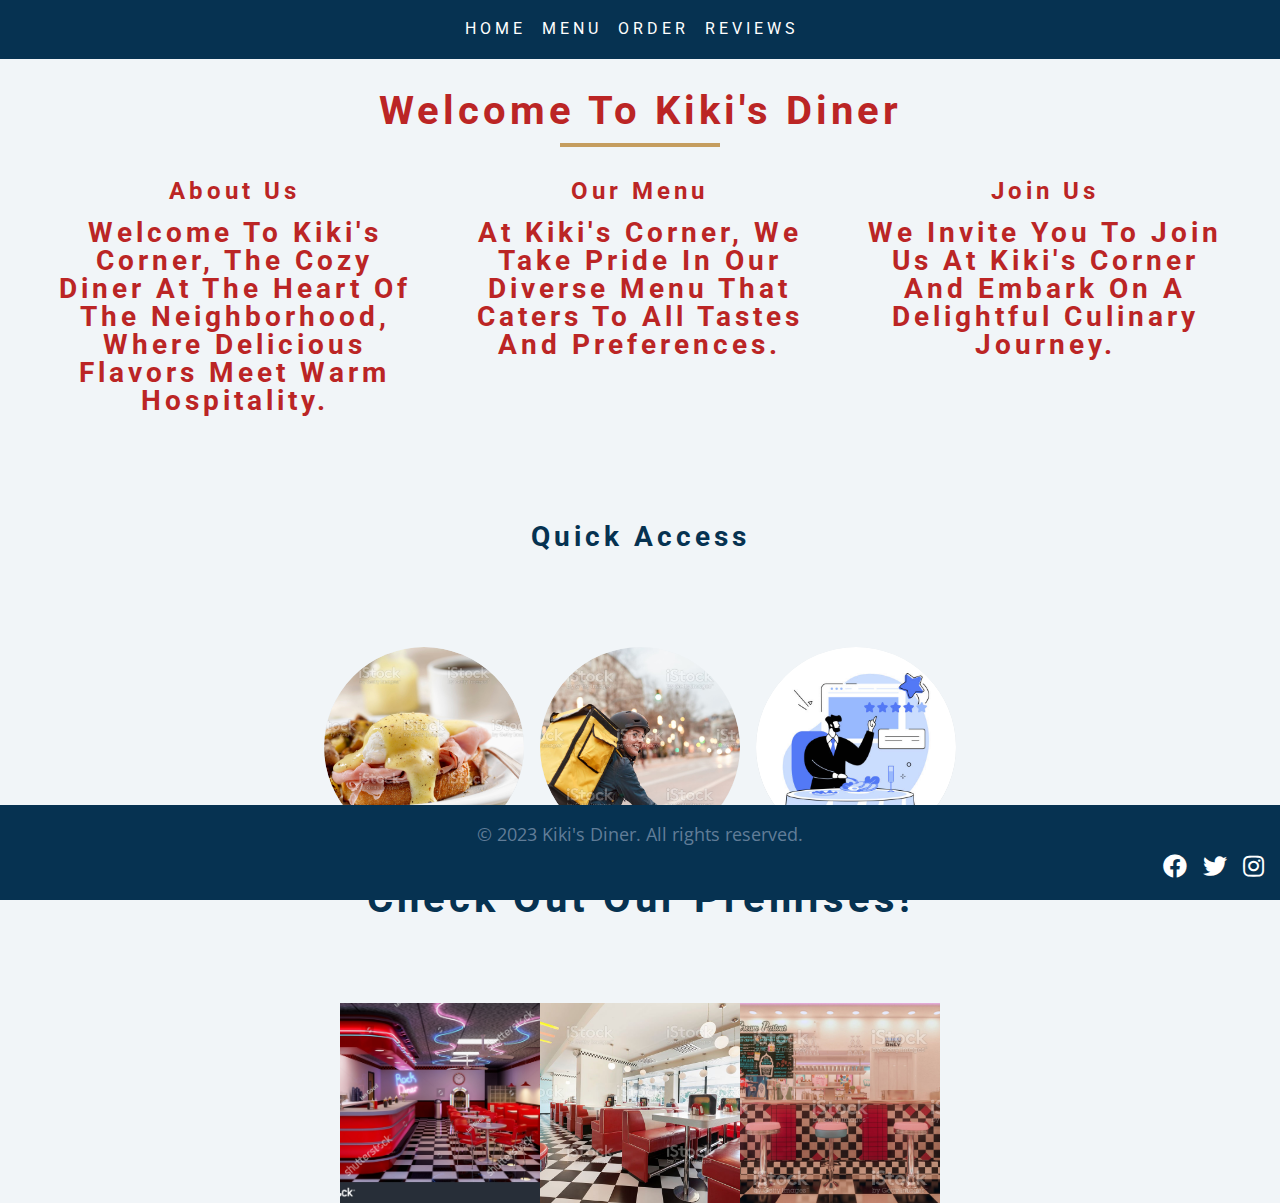
<file: index.html>
<!DOCTYPE html>
<html lang="en">
  <head>
    <meta charset="UTF-8">
    <meta name="viewport" content="width=device-width, initial-scale=1.0">
    <title>Kiki's Diner - Home</title>
    <link rel="stylesheet" href="https://cdnjs.cloudflare.com/ajax/libs/font-awesome/5.14.0/css/all.min.css">
    <link rel="stylesheet" href="index.css">
  </head>
  <body>
    <nav class="navbar">
      <ul class="navbar-links">
        <li>
          <a href="index.html">Home</a>
        </li>
        <li>
          <a href="menu.html">Menu</a>
        </li>
        <li>
          <a href="order.html">Order</a>
        </li>
        <li>
          <a href="review.html">Reviews</a>
        </li>
      </ul>
    </nav>
    <div class="fadein">
      <section class="main">
        <div class="content">
          <div class="title">
            <h2>Welcome to Kiki's Diner</h2>
            <div class="underline"></div>
          </div>
          <div class="paragraphs-container">
            <div class="paragraph">
              <h2>About Us</h2>
              <h3>Welcome to Kiki's Corner, the cozy diner at the heart of the neighborhood, where delicious flavors meet warm hospitality.</h3>
            </div>
            <div class="paragraph">
              <h2>Our Menu</h2>
              <h3>At Kiki's Corner, we take pride in our diverse menu that caters to all tastes and preferences. </ph3>
            </div>
            <div class="paragraph">
              <h2>Join Us</h2>
              <h3>We invite you to join us at Kiki's Corner and embark on a delightful culinary journey.</h3>
            </div>
          </div>
        </div>
      </section>
      <section class="splitter">
        <h3>Quick access</h3>
      </section>
      <section class="image-section">
        <div class="image-container">
          <a href="menu.html" class="image-link" title="Menu">
            <img src="./images/menupop.jpg" alt="Menu" class="image">
          </a>
          <a href="order.html" class="image-link" title="Order">
            <img src="./images/deliverypop.jpg" alt="Order" class="image">
          </a>
          <a href="review.html" class="image-link" title="Review">
            <img src="./images/reviewpop.jpg" alt="Review" class="image">
          </a>
        </div>
        <h2 class="splitter">Check out our premises!</h2>
      </section>
      <section class="gallery-section">
        <div class="gallery">
          <img src="./images/diner2.jpg" alt="Diner photo 2" class="gallery-item" />
          <img src="./images/diner3.jpg" alt="Diner photo 3" class="gallery-item" />
          <img src="./images/diner4.jpg" alt="Diner photo 4" class="gallery-item" />
        </div>
        <div class="modal">
          <span class="close">&times;</span>
          <img class="modal-content" id="modal-image" />
          <div class="gallery-navigation">
            <div class="nav-btn" id="prev-btn">&lt;</div>
            <div class="nav-btn" id="next-btn">&gt;</div>
          </div>
        </div>
      </section>
    </div>
    <footer class="footer">
      <p>&copy; 2023 Kiki's Diner. All rights reserved.</p>
      <div class="social-icons">
        <a href="https//:www.facebook.com" target="_blank" class="social-icon">
          <i class="fab fa-facebook"></i>
        </a>
        <a href="https//:twitter.com" target="_blank" class="social-icon">
          <i class="fab fa-twitter"></i>
        </a>
        <a href="https//:instagram.com" target="_blank" class="social-icon">
          <i class="fab fa-instagram"></i>
        </a>
      </div>
    </footer>
    <script src="index.js"></script>
    <script>
      const gallery = document.querySelector(".gallery");
      const galleryItems = document.querySelectorAll(".gallery-item");
      const modal = document.querySelector(".modal");
      const modalContent = document.getElementById("modal-image");
      const closeBtn = document.querySelector(".close");
      const prevBtn = document.getElementById("prev-btn");
      const nextBtn = document.getElementById("next-btn");
      let currentIndex = 0;

      function showModal(index) {
        modal.style.display = "block";
        currentIndex = index;
        updateModalContent();
      }

      function hideModal() {
        modal.style.display = "none";
      }

      function updateModalContent() {
        modalContent.src = galleryItems[currentIndex].src;
      }
      galleryItems.forEach((item, index) => {
        item.addEventListener("click", () => {
          showModal(index);
        });
      });
      closeBtn.addEventListener("click", () => {
        hideModal();
      });
      prevBtn.addEventListener("click", () => {
        if (currentIndex > 0) {
          currentIndex--;
          updateModalContent();
        }
      });
      nextBtn.addEventListener("click", () => {
        if (currentIndex < galleryItems.length - 1) {
          currentIndex++;
          updateModalContent();
        }
      });
      modal.addEventListener("mouseenter", () => {
        prevBtn.style.display = "block";
        nextBtn.style.display = "block";
      });
      modal.addEventListener("mouseleave", () => {
        prevBtn.style.display = "none";
        nextBtn.style.display = "none";
      });
    </script>
  </body>
</html>
</file>
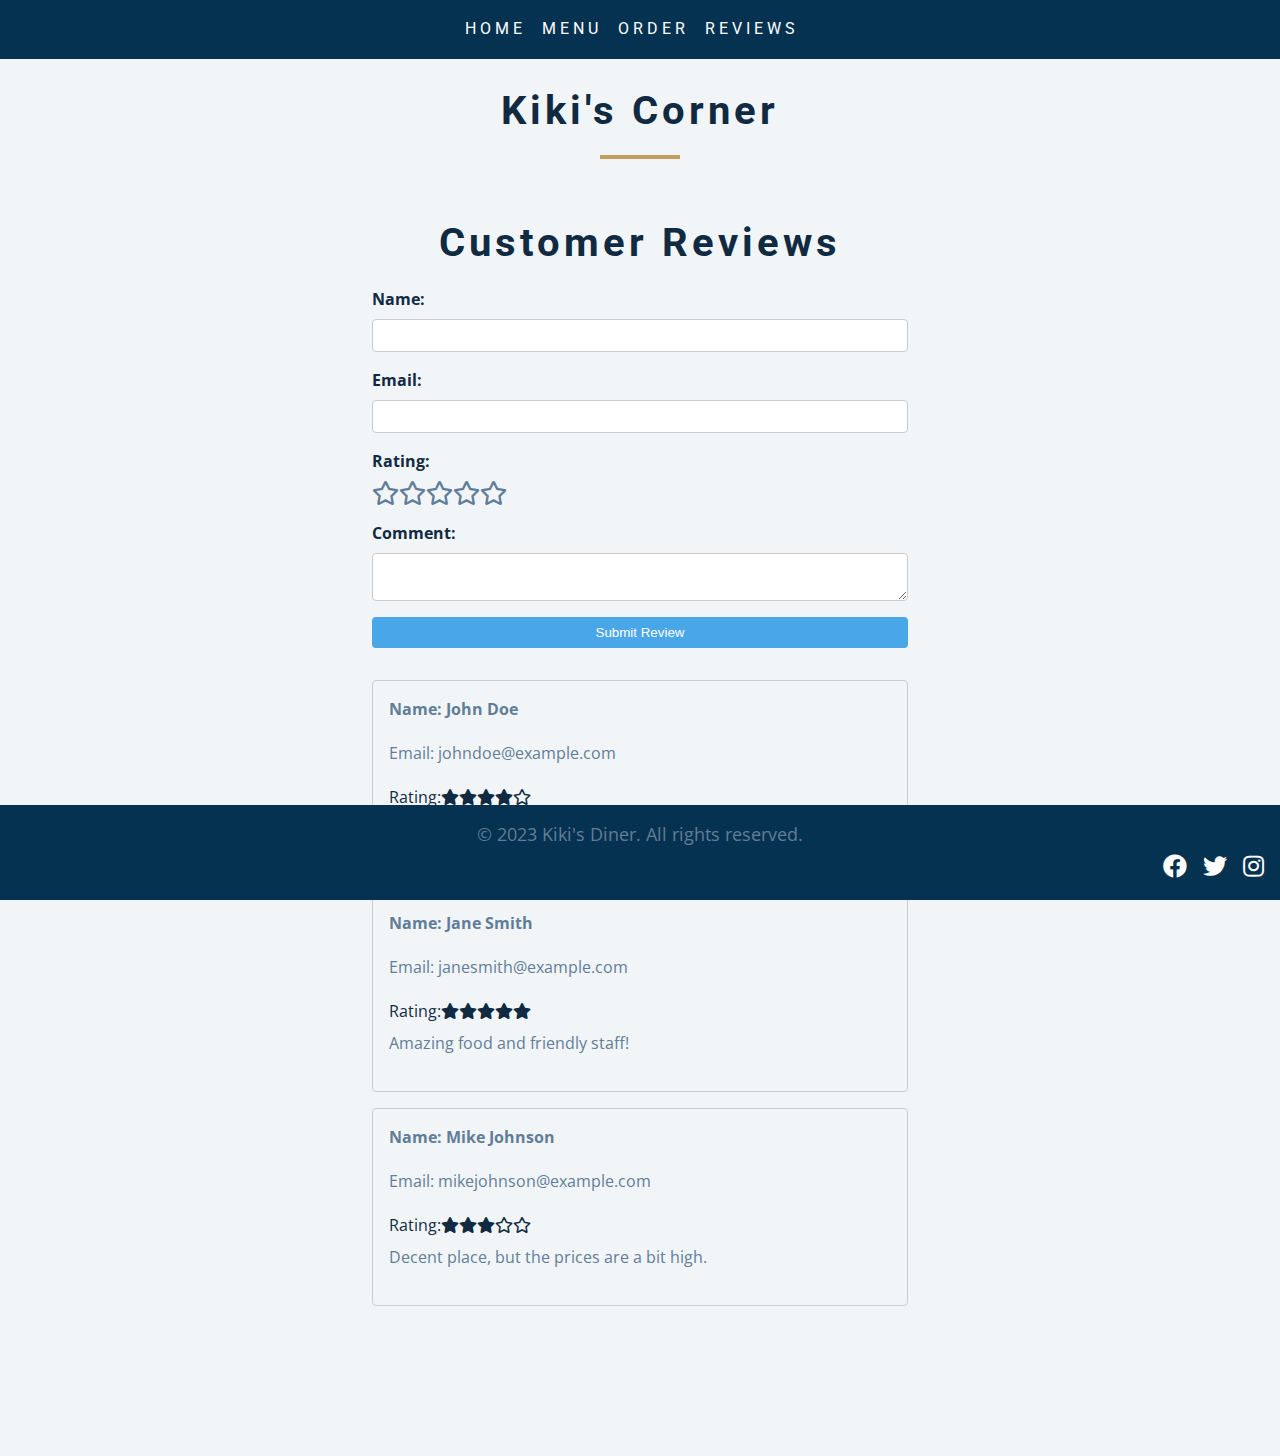
<file: review.html>
<!DOCTYPE html>
<html lang="en">
  <head>
    <meta charset="UTF-8" />
    <meta name="viewport" content="width=device-width, initial-scale=1.0" />
    <title>Kiki's Diner - Menu</title>
    <link rel="stylesheet" href="https://cdnjs.cloudflare.com/ajax/libs/font-awesome/5.14.0/css/all.min.css" />
    <link rel="stylesheet" href="review.css" />
  </head>
  <body>
    <nav class="navbar">
      <ul class="navbar-links">
        <li>
          <a href="index.html">Home</a>
        </li>
        <li>
          <a href="menu.html">Menu</a>
        </li>
        <li>
          <a href="order.html">Order</a>
        </li>
        <li>
          <a href="review.html">Reviews</a>
        </li>
      </ul>
    </nav>
    <section class="menu">
      <div class="title">
        <h2>Kiki's Corner</h2>
        <div class="underline"></div>
      </div>
      <section class="review-section">
        <h2>Customer Reviews</h2>
        <form id="review-form">
          <div class="form-group">
            <label for="name">Name:</label>
            <input type="text" id="name" required>
          </div>
          <div class="form-group">
            <label for="email">Email:</label>
            <input type="email" id="email" required>
          </div>
          <div class="form-group">
            <label for="rating">Rating:</label>
            <div class="star-rating">
              <i class="far fa-star" data-rating="1"></i>
              <i class="far fa-star" data-rating="2"></i>
              <i class="far fa-star" data-rating="3"></i>
              <i class="far fa-star" data-rating="4"></i>
              <i class="far fa-star" data-rating="5"></i>
            </div>
          </div>
          <div class="form-group">
            <label for="comment">Comment:</label>
            <textarea id="comment" required></textarea>
          </div>
          <button type="submit">Submit Review</button>
        </form>
        <div id="review-list"></div>
        </div>
      </section>
      <footer class="footer">
        <p>&copy; 2023 Kiki's Diner. All rights reserved.</p>
        <div class="social-icons">
          <a href="https://www.facebook.com" target="_blank" class="social-icon">
            <i class="fab fa-facebook"></i>
          </a>
          <a href="twitter.com" target="_blank" class="social-icon">
            <i class="fab fa-twitter"></i>
          </a>
          <a href="instagram.com" target="_blank" class="social-icon">
            <i class="fab fa-instagram"></i>
          </a>
        </div>
      </footer>
      <script src="review.js"></script>
  </body>
</html>
</file>
<file: index.css>
@import url("https://fonts.googleapis.com/css?family=Open+Sans|Roboto:400,700&display=swap");
.navbar {
  text-align: center;
  padding: 1rem;
  background-color: var(--clr-primary-1);
}

.navbar-links {
  list-style-type: none;
  display: flex;
  justify-content: center;
  transition: var(--transition);
}

.navbar-links li {
  margin-right: 1rem;
}

.navbar-links li a {
  text-decoration: none;
  color: var(--clr-white);
  font-size: 1rem;
  text-transform: uppercase;
  transition: var(--transition);
}

.navbar-links li a:hover {
  color: var(--clr-gold);
}

.navbar a {
  font-family: var(--ff-primary);
  letter-spacing: var(--spacing);
}

.navbar a::after {
  content: "";
  display: block;
  width: 0;
  height: 2px;
  background-color: var(--clr-gold);
  transition: var(--transition);
}

.navbar a:hover::after {
  width: 100%;
}

:root {
  --clr-primary-1: hsl(205, 86%, 17%);
  --clr-primary-2: hsl(205, 77%, 27%);
  --clr-primary-3: hsl(205, 72%, 37%);
  --clr-primary-4: hsl(205, 63%, 48%);
  --clr-primary-5: #49a6e9;
  --clr-primary-6: hsl(205, 89%, 70%);
  --clr-primary-7: hsl(205, 90%, 76%);
  --clr-primary-8: hsl(205, 86%, 81%);
  --clr-primary-9: hsl(205, 90%, 88%);
  --clr-primary-10: hsl(205, 100%, 96%);
  --clr-grey-1: hsl(209, 61%, 16%);
  --clr-grey-2: hsl(211, 39%, 23%);
  --clr-grey-3: hsl(209, 34%, 30%);
  --clr-grey-4: hsl(209, 28%, 39%);

  --clr-grey-5: hsl(210, 22%, 49%);
  --clr-grey-6: hsl(209, 23%, 60%);
  --clr-grey-7: hsl(211, 27%, 70%);
  --clr-grey-8: hsl(210, 31%, 80%);
  --clr-grey-9: hsl(212, 33%, 89%);
  --clr-grey-10: hsl(210, 36%, 96%);
  --clr-white: #fff;
  --clr-red-dark: hsl(360, 67%, 44%);
  --clr-red-light: hsl(360, 71%, 66%);
  --clr-green-dark: hsl(125, 67%, 44%);
  --clr-green-light: hsl(125, 71%, 66%);
  --clr-gold: #c59d5f;
  --clr-black: #222;
  --ff-primary: "Roboto", sans-serif;
  --ff-secondary: "Open Sans", sans-serif;
  --transition: all 0.3s linear;
  --spacing: 0.25rem;
  --radius: 0.5rem;
  --light-shadow: 0 5px 15px rgba(0, 0, 0, 0.1);
  --dark-shadow: 0 5px 15px rgba(0, 0, 0, 0.2);
  --max-width: 1170px;
  --fixed-width: 620px;
}

*,
::after,
::before {
  margin: 0;
  padding: 0;
  box-sizing: border-box;
}
body {
  font-family: var(--ff-secondary);
  background: var(--clr-grey-10);
  color: var(--clr-red-dark);
  line-height: 1.5;
  font-size: 0.875rem;
}
ul {
  list-style-type: none;
}
a {
  text-decoration: none;
}

h1,
h2,
h3,
h4 {
  letter-spacing: var(--spacing);
  text-transform: capitalize;
  line-height: 1.25;
  margin-bottom: 0.75rem;
  font-family: var(--ff-primary);
}
h1 {
  font-size: 3rem;
}
h2 {
  font-size: 2rem;
}
h3 {
  font-size: 1.25rem;
}
h4 {
  font-size: 0.875rem;
}
p {
  margin-bottom: 1.25rem;
  color: var(--clr-grey-5);
}
@media screen and (min-width: 800px) {
  h1 {
    font-size: 4rem;
  }
  h2 {
    font-size: 2.5rem;
  }
  h3 {
    font-size: 1.75rem;
  }
  h4 {
    font-size: 1rem;
  }
  body {
    font-size: 1rem;
  }
  h1,
  h2,
  h3,
  h4 {
    line-height: 1;
  }
}

.splitter {
  text-align: center;
  margin: 2rem 0;
  color: var(--clr-primary-1);
}

.image-section {
  text-align: center;
}

.image-container {
  display: flex;
  justify-content: center;
  gap: 1rem;
  margin-bottom: 2rem;
}

.image {
  width: 200px;
  height: 200px;
  object-fit: cover;
  border-radius: 50%;
  box-shadow: 0 4px 8px rgba(0, 0, 0, 0.2);
  transition: transform 0.3s ease;
}

.image-link {
  position: relative;
}

.image-link:hover::after {
  opacity: 1;
}

.gallery-section {
  width: 90vw;
  margin: 0 auto;
  max-width: 1170px;
  display: grid;
  gap: 1rem;
  justify-items: center;
}

.gallery {
  display: flex;
  overflow-x: auto;
}

.gallery-item {
  width: 200px;
  height: 200px;
  object-fit: cover;
}

.gallery-section {
  width: 90vw;
  margin: 0 auto;
  max-width: 1170px;
  display: grid;
  gap: 1rem;
  justify-items: center;
}

.gallery {
  display: flex;
  overflow-x: auto;
}
.gallery-item {
  width: 200px;
  height: 200px;
  object-fit: cover;
}
.modal {
  display: none;
  position: fixed;
  z-index: 1;
  padding-top: 50px;
  left: 0;
  top: 0;
  width: 100%;
  height: 100%;
  overflow: auto;
  background-color: rgba(0, 0, 0, 0.8);
}

.modal-content {
  margin: auto;
  display: block;
  max-width: 90%;
  max-height: 90%;
}

.close {
  color: #fff;
  font-size: 35px;
  font-weight: bold;
  position: absolute;
  top: 15px;
  right: 35px;
  cursor: pointer;
}

.close:hover {
  color: #bbb;
}
.gallery-navigation {
  position: absolute;
  top: 50%;
  left: 0;
  right: 0;
  display: flex;
  justify-content: space-between;
}

.nav-btn {
  font-size: 3rem;
  color: white;
  background-color: rgba(0, 0, 0, 0.3);
  padding: 0.5rem 1rem;
  border-radius: 50%;
  cursor: pointer;
  opacity: 0;
  transition: opacity 0.3s ease;
}

.gallery-section:hover .nav-btn {
  opacity: 1;
}

.prev-btn {
  margin-left: 1rem;
}

.main {
  text-align: center;
  padding: 2rem;
}

.title {
  margin-bottom: 2rem;
}

.underline {
  width: 10rem;
  height: 0.25rem;
  background-color: var(--clr-gold);
  margin: 0 auto;
}

.paragraphs-container {
  display: flex;
  flex-wrap: wrap;
  justify-content: space-around;
  margin-top: 2rem;
}

.paragraph {
  width: 30%;
  margin-bottom: 2rem;
}

.paragraph h2 {
  font-size: 1.5rem;
  margin-bottom: 1rem;
}

.paragraph p {
  color: var(--clr-grey-7);
}

.image-section {
  background-color: var(--clr-grey-10);
  padding: 2rem 0;
  text-align: center;
  margin-bottom: 20px;
}

.image-container {
  text-align: center;
  display: flex;
  flex-direction: row;
  justify-content: center;
  margin-top: 2rem;
  gap: 1rem;
}
.image-link {
  width: 200px;
  height: 200px;
  display: block;
  border-radius: 50%;
  overflow: hidden;
}

.image {
  width: 100%;
  height: 100%;
  object-fit: cover;
  transition: transform 0.3s ease;
}

.image-link:hover .image {
  transform: scale(1.1);
}
.premises-heading {
  display: flex;
  text-align: center;
  font-size: 1.5rem;
  margin-bottom: 10px;
}
.footer {
  background-color: var(--clr-primary-1);
  color: var(--clr-white);
  text-align: center;
  padding: 1rem;
  position: fixed;
  left: 0;
  bottom: 0;
  width: 100%;
  font-size: large;
}

.footer p {
  margin: 0;
}

.social-icons {
  display: flex;
  align-items: center;
  justify-content: flex-end;
  gap: 1rem;
  font-size: 1.5rem;
}

.social-icons a {
  color: var(--clr-white);
  display: inline-block;
}

.social-icon {
  transition: color 0.3s ease;
}

.social-icon:hover {
  color: var(--clr-gold);
}

footer a {
  pointer-events: none;
}
</file>
<file: review.css>
@import url("https://fonts.googleapis.com/css?family=Open+Sans|Roboto:400,700&display=swap");
.navbar {
  text-align: center;
  padding: 1rem;
  background-color: var(--clr-primary-1);
}

.navbar-links {
  list-style-type: none;
  display: flex;
  justify-content: center;
  transition: var(--transition);
}

.navbar-links li {
  margin-right: 1rem;
}

.navbar-links li a {
  text-decoration: none;
  color: var(--clr-white);
  font-size: 1rem;
  text-transform: uppercase;
  transition: var(--transition);
}

.navbar-links li a:hover {
  color: var(--clr-gold);
}

.navbar a {
  font-family: var(--ff-primary);
  letter-spacing: var(--spacing);
}

.navbar a::after {
  content: "";
  display: block;
  width: 0;
  height: 2px;
  background-color: var(--clr-gold);
  transition: var(--transition);
}

.navbar a:hover::after {
  width: 100%;
}

:root {
  --clr-primary-1: hsl(205, 86%, 17%);
  --clr-primary-2: hsl(205, 77%, 27%);
  --clr-primary-3: hsl(205, 72%, 37%);
  --clr-primary-4: hsl(205, 63%, 48%);
  --clr-primary-5: #49a6e9;
  --clr-primary-6: hsl(205, 89%, 70%);
  --clr-primary-7: hsl(205, 90%, 76%);
  --clr-primary-8: hsl(205, 86%, 81%);
  --clr-primary-9: hsl(205, 90%, 88%);
  --clr-primary-10: hsl(205, 100%, 96%);
  --clr-grey-1: hsl(209, 61%, 16%);
  --clr-grey-2: hsl(211, 39%, 23%);
  --clr-grey-3: hsl(209, 34%, 30%);
  --clr-grey-4: hsl(209, 28%, 39%);
  --clr-grey-5: hsl(210, 22%, 49%);
  --clr-grey-6: hsl(209, 23%, 60%);
  --clr-grey-7: hsl(211, 27%, 70%);
  --clr-grey-8: hsl(210, 31%, 80%);
  --clr-grey-9: hsl(212, 33%, 89%);
  --clr-grey-10: hsl(210, 36%, 96%);
  --clr-white: #fff;
  --clr-red-dark: hsl(360, 67%, 44%);
  --clr-red-light: hsl(360, 71%, 66%);
  --clr-green-dark: hsl(125, 67%, 44%);
  --clr-green-light: hsl(125, 71%, 66%);
  --clr-gold: #c59d5f;
  --clr-black: #222;
  --ff-primary: "Roboto", sans-serif;
  --ff-secondary: "Open Sans", sans-serif;
  --transition: all 0.3s linear;
  --spacing: 0.25rem;
  --radius: 0.5rem;
  --light-shadow: 0 5px 15px rgba(0, 0, 0, 0.1);
  --dark-shadow: 0 5px 15px rgba(0, 0, 0, 0.2);
  --max-width: 1170px;
  --fixed-width: 620px;
}

*,
::after,
::before {
  margin: 0;
  padding: 0;
  box-sizing: border-box;
}
body {
  font-family: var(--ff-secondary);
  background: var(--clr-grey-10);
  color: var(--clr-grey-1);
  line-height: 1.5;
  font-size: 0.875rem;

   
}
ul {
  list-style-type: none;
}
a {
  text-decoration: none;
}


h1,
h2,
h3,
h4 {
  letter-spacing: var(--spacing);
  text-transform: capitalize;
  line-height: 1.25;
  margin-bottom: 0.75rem;
  font-family: var(--ff-primary);
}
h1 {
  font-size: 3rem;
}
h2 {
  font-size: 2rem;
}
h3 {
  font-size: 1.25rem;
}
h4 {
  font-size: 0.875rem;
}
p {
  margin-bottom: 1.25rem;
  color: var(--clr-grey-5);
}
@media screen and (min-width: 800px) {
  h1 {
    font-size: 4rem;
  }
  h2 {
    font-size: 2.5rem;
  }
  h3 {
    font-size: 1.75rem;
  }
  h4 {
    font-size: 1rem;
  }
  body {
    font-size: 1rem;
    padding-bottom: 70px;

  }
  h1,
  h2,
  h3,
  h4 {
    line-height: 1;
  }
}

.section {
  padding: 5rem 0;
}

main {
  min-height: 100vh;
  display: grid;
  place-items: center;
}

.menu {
  padding: 5rem 0;
  background-color: var(---clr-primary-1);
  padding: 2rem;
  color: var(-clr-primary-2);

}
.title {
  text-align: center;
  margin-bottom: 2rem;
}
.underline {
  width: 5rem;
  height: 0.25rem;
  background: var(--clr-gold);
  margin-left: auto;
  margin-right: auto;
}

.section-center {
  width: 90vw;
  margin: 0 auto;
  max-width: 1170px;
  display: grid;
  gap: 3rem 2rem;
  justify-items: center;

}


.price {
  color: var(--clr-gold);
}
.item-text {
  margin-bottom: 0;
  padding-top: 1rem;
}

@media screen and (min-width: 768px) {
  .menu-item {
    grid-template-columns: 225px 1fr;
    gap: 0 1.25rem;
    max-width: 40rem;
  }
  .photo {
    height: 175px;
  }
}
@media screen and (min-width: 1200px) {
  .section-center {
    width: 95vw;
    grid-template-columns: 1fr 1fr;
  }
  .photo {
    height: 150px;
  }
}
.review-section {
  max-width: 600px;
  margin: 0 auto;
  padding: 2rem;
}

h2 {
  text-align: center;
  margin-bottom: 1.5rem;
}
.bckgrnd{

  background-image: url("https://img.freepik.com/premium-vector/seamless-pattern-with-vegetarian-food_73378-545.jpg?w=826");
  background-repeat: no-repeat;
  background-position: center center;
  background-size:cover;
  opacity: 0.8;
  transition: opacity 0.3 ease;
}

form {
  display: grid;
  gap: 1rem;
}

.form-group {
  display: grid;
  gap: 0.5rem;
}

label {
  font-weight: bold;
}

input[type="text"],
input[type="email"],
textarea {
  width: 100%;
  padding: 0.5rem;
  border: 1px solid #ccc;
  border-radius: 4px;
}

button {
  padding: 0.5rem 1rem;
  background-color: var(--clr-primary-5);
  color: var(--clr-white);
  border: none;
  border-radius: 4px;
  cursor: pointer;
}

#review-list {
  margin-top: 2rem;
}

.review {
  border: 1px solid #ccc;
  border-radius: 4px;
  padding: 1rem;
  margin-bottom: 1rem;
}

.review .name {
  font-weight: bold;
}

.review .rating {
  margin-top: 0.5rem;
  display: flex;
  align-items: center;
}

.review .rating .star {
  color: var(--clr-gold);
  margin-right: 0.25rem;
}

.review .comment {
  margin-top: 0.5rem;
}
.star-rating {
  display: flex;
  justify-content: flex-start;
  align-items: center;
}

.star-rating i {
  font-size: 24px;
  color: var(--clr-grey-5);
  transition: color 0.3s;
  cursor: pointer;
}

.star-rating i:hover,
.star-rating i.active {
  color: var(--clr-gold);
}
.footer {
  background-color: var(--clr-primary-1);
  color: var(--clr-white);
  text-align: center;
  padding: 1rem;
  position: fixed;
  left: 0;
  bottom: 0;
  width: 100%;
  font-size: large;
}

.footer p {
  margin: 0;
  
}

.social-icons {
  display: flex;
  align-items: center;
  justify-content: flex-end; 
  gap: 1rem;
  font-size: 1.5rem;
}

.social-icons a {
  color: var(--clr-white);
  display: inline-block;
}

.social-icon {
  transition: color 0.3s ease;
}

.social-icon:hover {
  color: var(--clr-gold);
}
.footer a:not(.social-icon) {
  pointer-events: none;
}
</file>
